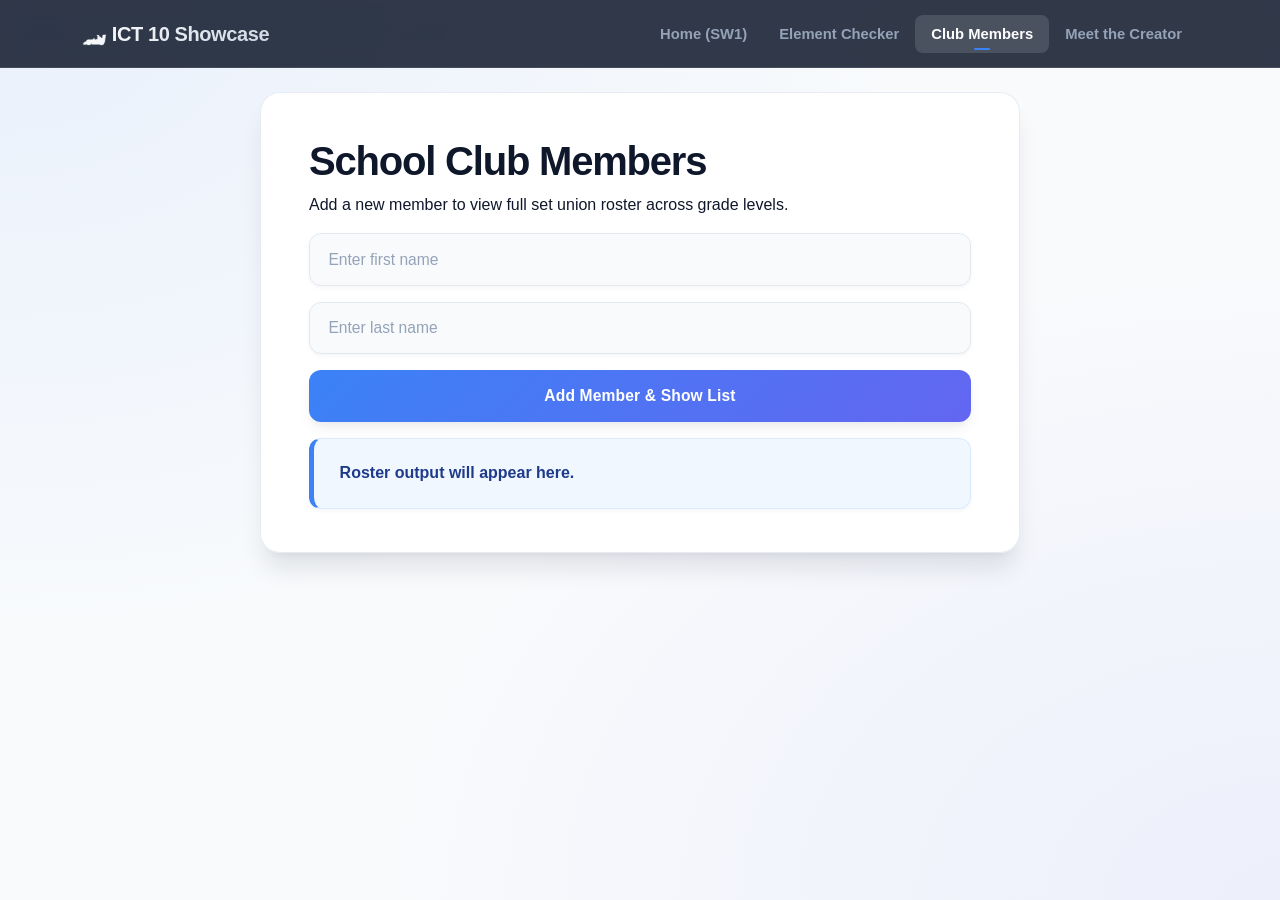
<file: clubs.html>
<!DOCTYPE html>
<html lang="en">
<head>
    <meta charset="UTF-8">
    <meta name="viewport" content="width=device-width, initial-scale=1.0">
    <title>School Club Members</title>
    <link href="https://cdn.jsdelivr.net/npm/bootstrap@5.3.3/dist/css/bootstrap.min.css" rel="stylesheet">
    <link rel="stylesheet" href="https://pyscript.net/releases/2024.1.1/core.css">
    <script type="module" src="https://pyscript.net/releases/2024.1.1/core.js"></script>
    <link rel="stylesheet" href="style.css">
</head>
<body>
    <nav class="navbar navbar-expand-lg navbar-dark bg-dark">
        <div class="container">
            <a class="navbar-brand" href="index.html">🏎️ ICT 10 Showcase</a>
            <div class="navbar-nav ms-auto">
                <a class="nav-link" href="index.html">Home (SW1)</a>
                <a class="nav-link" href="element.html">Element Checker</a>
                <a class="nav-link active" href="clubs.html">Club Members</a>
                <a class="nav-link" href="creator.html">Meet the Creator</a>
            </div>
        </div>
    </nav>

    <div class="container main-container mt-4">
        <h1>School Club Members</h1>
        <p>Add a new member to view full set union roster across grade levels.</p>

        <form onsubmit="return false;">
            <div class="mb-3">
                <input type="text" id="first-name" class="form-control" placeholder="Enter first name">
            </div>
            <div class="mb-3">
                <input type="text" id="last-name" class="form-control" placeholder="Enter last name">
            </div>
            <input type="button" py-click="add_member" class="btn btn-primary w-100" value="Add Member & Show List">
        </form>

        <div id="output" class="result-box mt-3">Roster output will appear here.</div>
    </div>

    <script type="py" src="drill2.py"></script>
</body>
</html>
</file>
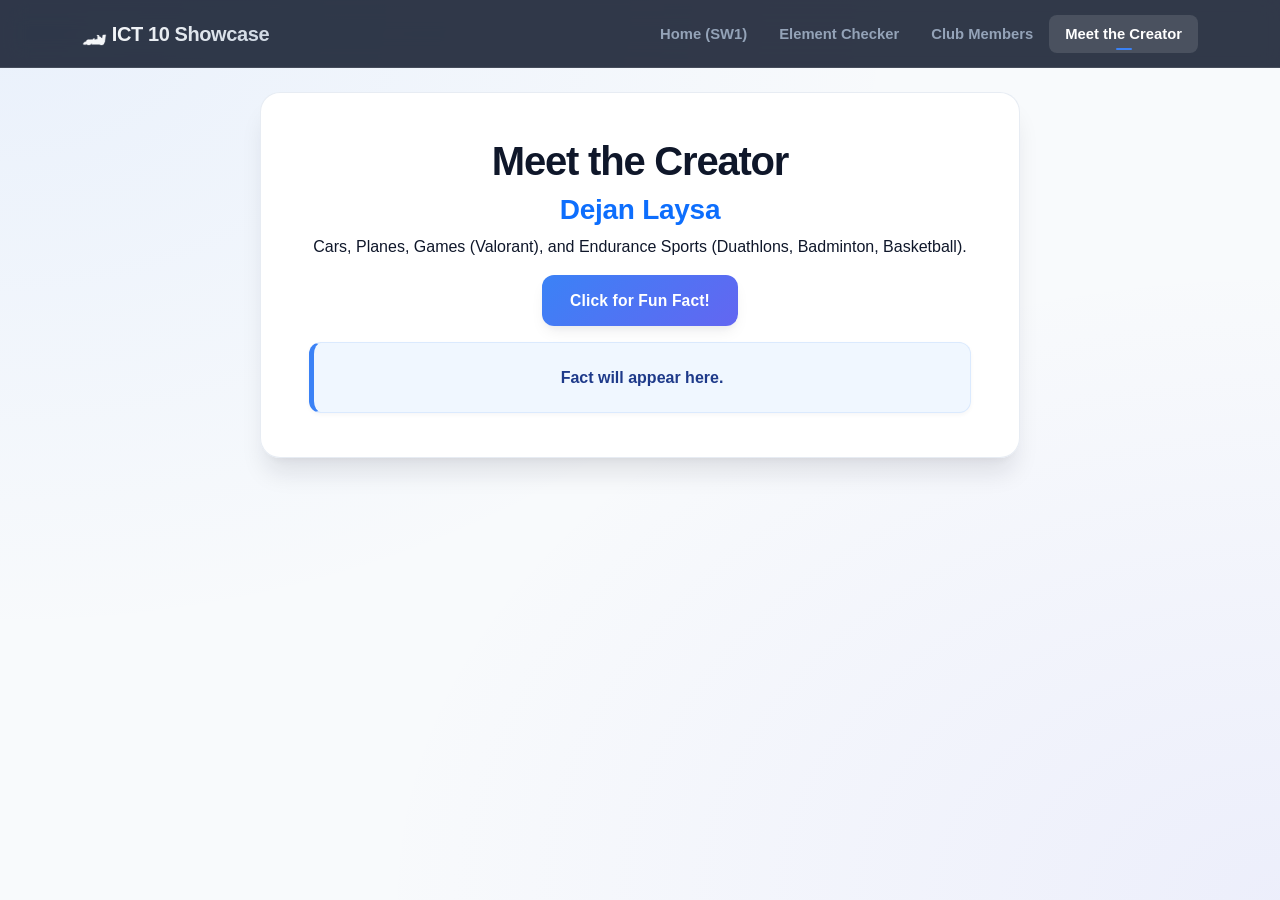
<file: creator.html>
<!DOCTYPE html>
<html lang="en">
<head>
    <meta charset="UTF-8">
    <meta name="viewport" content="width=device-width, initial-scale=1.0">
    <title>Meet the Creator</title>
    <link href="https://cdn.jsdelivr.net/npm/bootstrap@5.3.3/dist/css/bootstrap.min.css" rel="stylesheet">
    <link rel="stylesheet" href="https://pyscript.net/releases/2024.1.1/core.css">
    <script type="module" src="https://pyscript.net/releases/2024.1.1/core.js"></script>
    <link rel="stylesheet" href="style.css">
</head>
<body>
    <nav class="navbar navbar-expand-lg navbar-dark bg-dark">
        <div class="container">
            <a class="navbar-brand" href="index.html">🏎️ ICT 10 Showcase</a>
            <div class="navbar-nav ms-auto">
                <a class="nav-link" href="index.html">Home (SW1)</a>
                <a class="nav-link" href="element.html">Element Checker</a>
                <a class="nav-link" href="clubs.html">Club Members</a>
                <a class="nav-link active" href="creator.html">Meet the Creator</a>
            </div>
        </div>
    </nav>

    <div class="container main-container mt-4 text-center">
        <h1>Meet the Creator</h1>
        <h3 class="text-primary">Dejan Laysa</h3>
        <p>Cars, Planes, Games (Valorant), and Endurance Sports (Duathlons, Badminton, Basketball).</p>

        <button py-click="get_random_hobby" class="btn btn-primary">Click for Fun Fact!</button>
        <div id="creator-output" class="result-box mt-3">Fact will appear here.</div>
    </div>

    <script type="py" src="creator.py"></script>
</body>
</html>
</file>
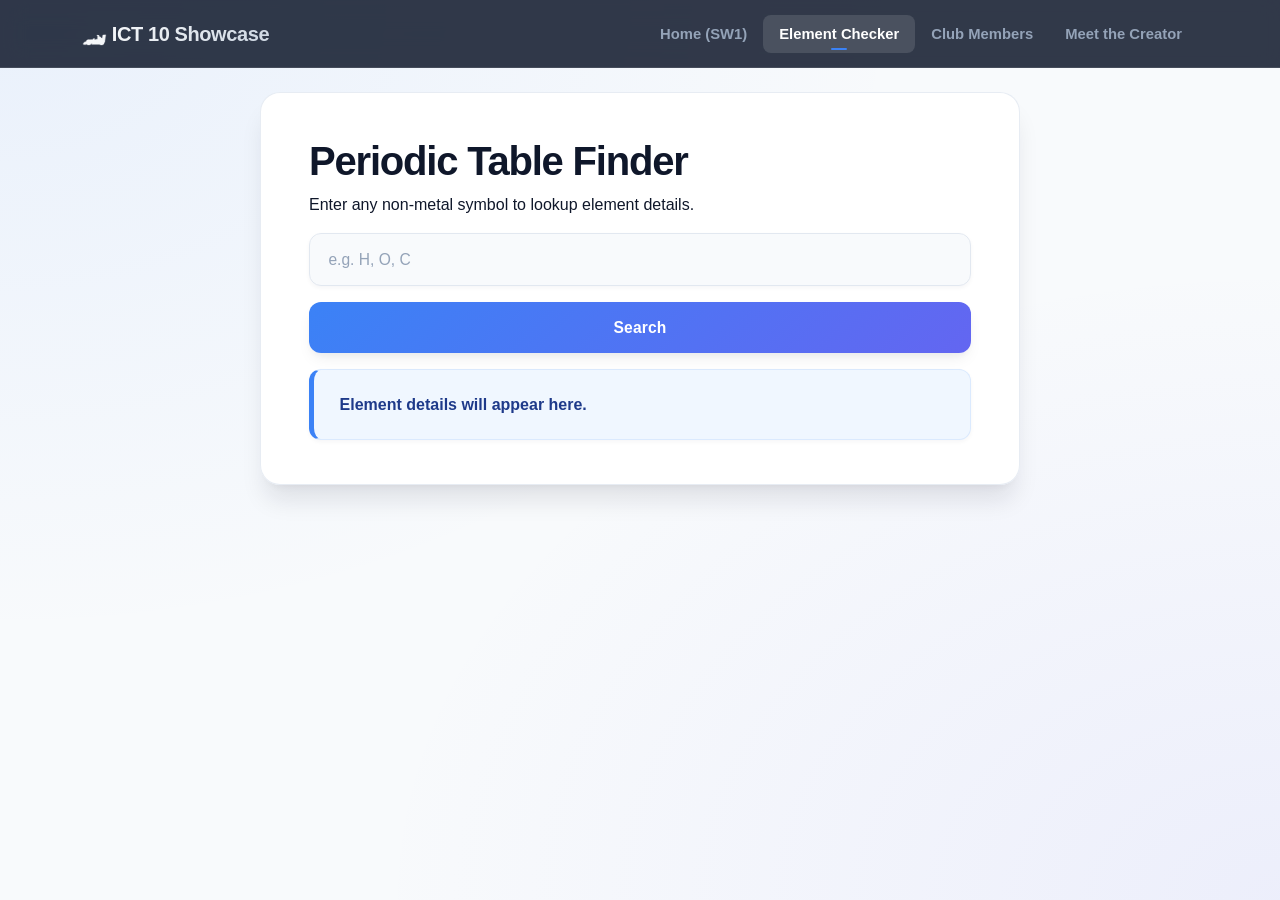
<file: element.html>
<!DOCTYPE html>
<html lang="en">
<head>
    <meta charset="UTF-8">
    <meta name="viewport" content="width=device-width, initial-scale=1.0">
    <title>Periodic Table Non-Metals Finder</title>
    <link href="https://cdn.jsdelivr.net/npm/bootstrap@5.3.3/dist/css/bootstrap.min.css" rel="stylesheet">
    <link rel="stylesheet" href="https://pyscript.net/releases/2024.1.1/core.css">
    <script type="module" src="https://pyscript.net/releases/2024.1.1/core.js"></script>
    <link rel="stylesheet" href="style.css">
</head>
<body>
    <nav class="navbar navbar-expand-lg navbar-dark bg-dark">
        <div class="container">
            <a class="navbar-brand" href="index.html">🏎️ ICT 10 Showcase</a>
            <div class="navbar-nav ms-auto">
                <a class="nav-link" href="index.html">Home (SW1)</a>
                <a class="nav-link active" href="element.html">Element Checker</a>
                <a class="nav-link" href="clubs.html">Club Members</a>
                <a class="nav-link" href="creator.html">Meet the Creator</a>
            </div>
        </div>
    </nav>

    <div class="container main-container mt-4">
        <h1>Periodic Table Finder</h1>
        <p>Enter any non-metal symbol to lookup element details.</p>

        <form onsubmit="return false;">
            <div class="mb-3">
                <input type="text" id="symbol-input" class="form-control" placeholder="e.g. H, O, C" autocomplete="off">
            </div>
            <button class="btn btn-primary w-100" py-click="search_element">Search</button>
        </form>

        <div id="output" class="result-box mt-3">Element details will appear here.</div>
    </div>

    <script type="py" src="element.py"></script>
</body>
</html>
</file>
<file: style.css>
/* ==========================================================================
   ICT 10 showcase - Production-Grade Custom Stylesheet
   Architecture: Utility-First Modular Tokens & Micro-Interactions
   Author: Lead Frontend Architect
   ========================================================================== */

/* --------------------------------------------------------------------------
   1. DESIGN TOKENS & SYSTEM VARIABLES
   -------------------------------------------------------------------------- */
:root {
  /* Color Palette */
  --brand-primary: #3b82f6;
  --brand-primary-hover: #2563eb;
  --brand-accent: #6366f1;
  --brand-gradient: linear-gradient(135deg, #3b82f6 0%, #6366f1 100%);
  --brand-glow: rgba(59, 130, 246, 0.25);
  
  /* Neutral Palette */
  --bg-surface: #0f172a;
  --bg-mesh-1: rgba(59, 130, 246, 0.08);
  --bg-mesh-2: rgba(99, 102, 241, 0.08);
  --card-bg: rgba(255, 255, 255, 0.95);
  --card-border: rgba(226, 232, 240, 0.8);
  
  /* Text Colors */
  --text-main: #0f172a;
  --text-muted: #64748b;
  --text-inverse: #ffffff;
  
  /* Elevation & Shadows */
  --shadow-sm: 0 2px 4px rgba(15, 23, 42, 0.04);
  --shadow-md: 0 8px 16px -4px rgba(15, 23, 42, 0.08), 0 4px 6px -2px rgba(15, 23, 42, 0.04);
  --shadow-xl: 0 20px 25px -5px rgba(15, 23, 42, 0.1), 0 8px 10px -6px rgba(15, 23, 42, 0.05);
  --shadow-glow: 0 0 20px var(--brand-glow);

  /* Geometry & Timing */
  --radius-sm: 8px;
  --radius-md: 12px;
  --radius-lg: 20px;
  --transition-fast: 0.15s cubic-bezier(0.4, 0, 0.2, 1);
  --transition-smooth: 0.3s cubic-bezier(0.16, 1, 0.3, 1);
}

/* --------------------------------------------------------------------------
   2. GLOBAL BODY & BACKGROUND ENGINE
   -------------------------------------------------------------------------- */
body {
  font-family: 'Plus Jakarta Sans', -apple-system, BlinkMacSystemFont, 'Segoe UI', Roboto, sans-serif;
  background-color: #f8fafc;
  background-image: 
    radial-gradient(at 0% 0%, var(--bg-mesh-1) 0px, transparent 50%),
    radial-gradient(at 100% 100%, var(--bg-mesh-2) 0px, transparent 50%);
  background-attachment: fixed;
  color: var(--text-main);
  min-height: 100vh;
  display: flex;
  flex-direction: column;
  -webkit-font-smoothing: antialiased;
  -moz-osx-font-smoothing: grayscale;
}

/* --------------------------------------------------------------------------
   3. GLASSMORPHIC NAVIGATION BAR
   -------------------------------------------------------------------------- */
.navbar {
  background: rgba(15, 23, 42, 0.85) !important;
  backdrop-filter: blur(12px) saturate(180%);
  -webkit-backdrop-filter: blur(12px) saturate(180%);
  border-bottom: 1px solid rgba(255, 255, 255, 0.1);
  padding: 0.85rem 0;
  transition: var(--transition-smooth);
}

.navbar-brand {
  font-size: 1.25rem;
  font-weight: 800;
  letter-spacing: -0.02em;
  background: linear-gradient(135deg, #ffffff 0%, #cbd5e1 100%);
  -webkit-background-clip: text;
  -webkit-text-fill-color: transparent;
  display: flex;
  align-items: center;
  gap: 0.5rem;
}

.nav-link {
  font-weight: 600;
  font-size: 0.925rem;
  color: #94a3b8 !important;
  padding: 0.5rem 1rem !important;
  border-radius: var(--radius-sm);
  transition: var(--transition-fast);
  position: relative;
}

.nav-link:hover {
  color: #ffffff !important;
  background: rgba(255, 255, 255, 0.06);
}

.nav-link.active {
  color: #ffffff !important;
  background: rgba(255, 255, 255, 0.12);
  font-weight: 700;
}

.nav-link.active::after {
  content: '';
  position: absolute;
  bottom: 0.2rem;
  left: 50%;
  transform: translateX(-50%);
  width: 16px;
  height: 2px;
  background: var(--brand-primary);
  border-radius: 2px;
}

/* --------------------------------------------------------------------------
   4. MAIN ELEVATED CONTAINER CARDS
   -------------------------------------------------------------------------- */
.main-container {
  max-width: 760px;
  margin: 3.5rem auto;
  background: var(--card-bg);
  border: 1px solid var(--card-border);
  border-radius: var(--radius-lg);
  padding: 2.75rem 3rem;
  box-shadow: var(--shadow-xl);
  backdrop-filter: blur(10px);
  animation: containerFadeIn 0.5s cubic-bezier(0.16, 1, 0.3, 1);
}

@keyframes containerFadeIn {
  from {
    opacity: 0;
    transform: translateY(16px) scale(0.98);
  }
  to {
    opacity: 1;
    transform: translateY(0) scale(1);
  }
}

h1 {
  font-weight: 800;
  letter-spacing: -0.03em;
  color: #0f172a;
}

h3, h4 {
  font-weight: 700;
  letter-spacing: -0.01em;
}

/* --------------------------------------------------------------------------
   5. FORM INPUTS & INTERACTIVE CONTROLS
   -------------------------------------------------------------------------- */
.form-control,
input[type="text"] {
  background-color: #f8fafc;
  border: 1.5px solid #e2e8f0;
  border-radius: var(--radius-md);
  padding: 0.85rem 1.15rem;
  font-size: 0.975rem;
  font-weight: 500;
  color: var(--text-main);
  transition: var(--transition-fast);
  box-shadow: var(--shadow-sm);
}

.form-control:focus,
input[type="text"]:focus {
  background-color: #ffffff;
  border-color: var(--brand-primary);
  box-shadow: 0 0 0 4px var(--brand-glow);
  outline: none;
}

.form-control::placeholder,
input[type="text"]::placeholder {
  color: #94a3b8;
  font-weight: 400;
}

/* --------------------------------------------------------------------------
   6. BUTTONS & MICRO-INTERACTIONS
   -------------------------------------------------------------------------- */
.btn-primary,
.btn-custom,
button,
input[type="button"] {
  background: var(--brand-gradient);
  color: var(--text-inverse);
  font-weight: 700;
  font-size: 0.975rem;
  letter-spacing: 0.01em;
  border: none;
  border-radius: var(--radius-md);
  padding: 0.875rem 1.75rem;
  box-shadow: var(--shadow-md), 0 0 0 0 var(--brand-glow);
  transition: var(--transition-smooth);
  cursor: pointer;
}

.btn-primary:hover,
.btn-custom:hover,
button:hover,
input[type="button"]:hover {
  transform: translateY(-2px);
  box-shadow: var(--shadow-xl), var(--shadow-glow);
  filter: brightness(1.05);
}

.btn-primary:active,
.btn-custom:active,
button:active,
input[type="button"]:active {
  transform: translateY(0) scale(0.98);
  box-shadow: var(--shadow-sm);
}

/* --------------------------------------------------------------------------
   7. DYNAMIC RESULT CALLOUT BOXES
   -------------------------------------------------------------------------- */
.result-box,
#result,
#output,
#creator-output {
  margin-top: 1.75rem;
  padding: 1.35rem 1.6rem;
  border-radius: var(--radius-md);
  background: #f0f7ff;
  border: 1px solid #dbeafe;
  border-left: 5px solid var(--brand-primary);
  color: #1e3a8a;
  font-weight: 600;
  font-size: 1rem;
  line-height: 1.6;
  box-shadow: var(--shadow-sm);
  transition: var(--transition-smooth);
  animation: resultSlideIn 0.35s ease-out;
}

@keyframes resultSlideIn {
  from {
    opacity: 0;
    transform: translateY(8px);
  }
  to {
    opacity: 1;
    transform: translateY(0);
  }
}

/* --------------------------------------------------------------------------
   8. CREATOR CARDS & BADGES ENGINE
   -------------------------------------------------------------------------- */
.card {
  border-radius: var(--radius-md) !important;
  border: 1px solid var(--card-border) !important;
  transition: var(--transition-smooth) !important;
}

.card:hover {
  transform: translateY(-4px);
  box-shadow: var(--shadow-md) !important;
  border-color: #cbd5e1 !important;
}

.badge {
  padding: 0.5em 0.85em;
  font-weight: 700;
  letter-spacing: 0.02em;
  border-radius: 30px;
}

/* --------------------------------------------------------------------------
   9. FOOTER
   -------------------------------------------------------------------------- */
footer {
  margin-top: auto;
  background: #0f172a;
  border-top: 1px solid rgba(255, 255, 255, 0.08);
  color: #64748b;
  font-size: 0.875rem;
  font-weight: 500;
  padding: 1.25rem 0;
  text-align: center;
}

/* --------------------------------------------------------------------------
   10. RESPONSIVE BREAKPOINTS
   -------------------------------------------------------------------------- */
@media (max-width: 768px) {
  .main-container {
    margin: 1.5rem 1rem;
    padding: 1.75rem 1.5rem;
  }

  .navbar-brand {
    font-size: 1.1rem;
  }
}
</file>
